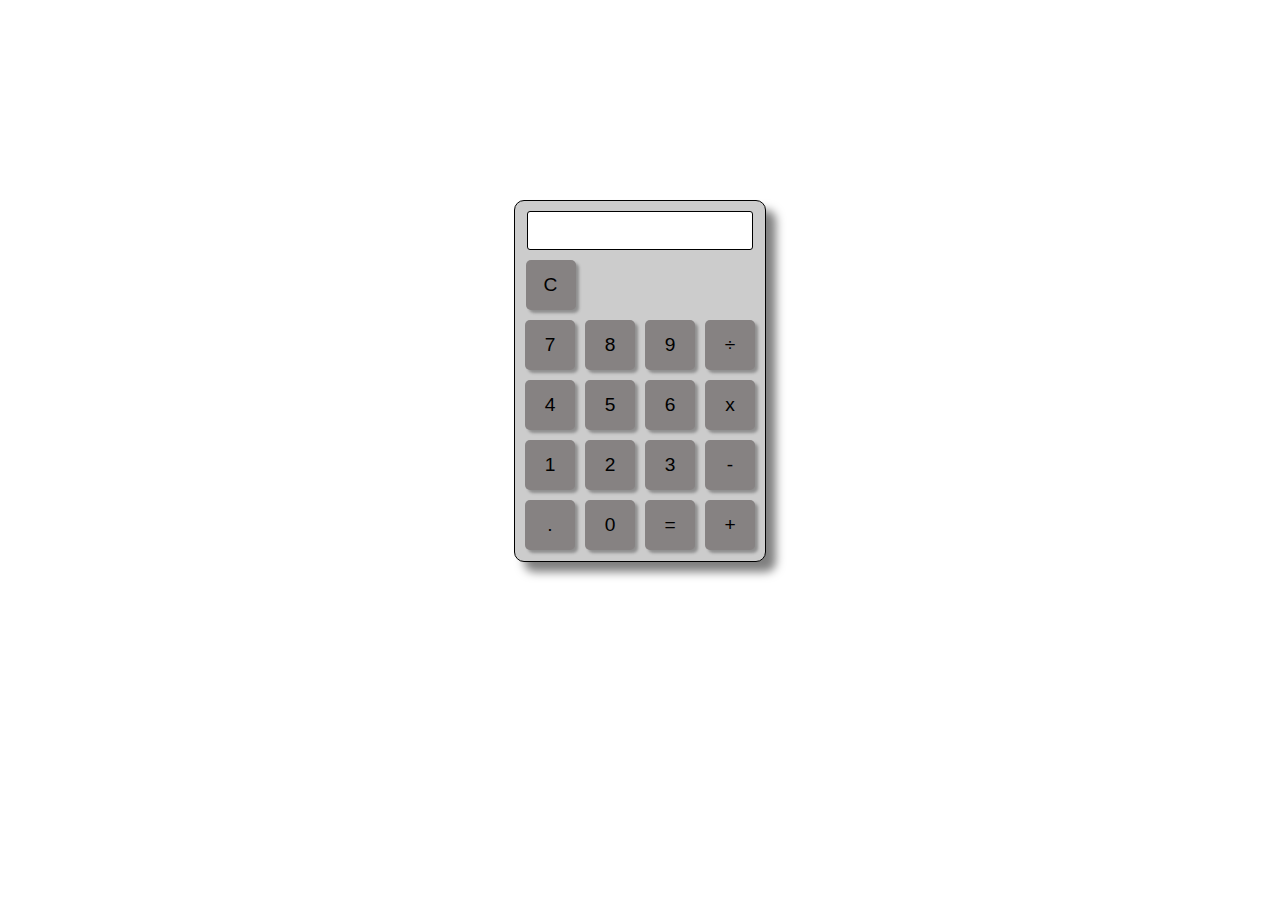
<file: calculadora/index.html>
<!DOCTYPE html>
<html lang="en">
<head>
    <meta charset="UTF-8">
    <meta name="viewport" content="width=device-width, initial-scale=1.0">
    <title>Calculadora</title>
    <link rel="stylesheet" href="style.css">
</head>
<body>
    <div id="calculadora">
        <input type="text" id="display" readonly>
        <br>
        <input type="button" value="C" id="but-c" onclick="limpar()">
        <br>
        <input type="button" value="7" class="but" onclick="add_display('7')">
        <input type="button" value="8" class="but" onclick="add_display('8')">
        <input type="button" value="9" class="but" onclick="add_display('9')">
        <input type="button" value="÷" class="but" onclick="add_display('/')">
        <br>
        <input type="button" value="4" class="but" onclick="add_display('4')">
        <input type="button" value="5" class="but" onclick="add_display('5')">
        <input type="button" value="6" class="but" onclick="add_display('6')">
        <input type="button" value="x" class="but" onclick="add_display('*')">
        <br>
        <input type="button" value="1" class="but" onclick="add_display('1')">
        <input type="button" value="2" class="but" onclick="add_display('2')">
        <input type="button" value="3" class="but" onclick="add_display('3')">
        <input type="button" value="-" class="but" onclick="add_display('-')">
        <br>
        <input type="button" value="." class="but" onclick="add_display('.')">
        <input type="button" value="0" class="but" onclick="add_display('0')">
        <input type="button" value="=" class="but" onclick="calcular()">
        <input type="button" value="+" class="but" onclick="add_display('+')">
    </div>
    
    <script src="script.js"></script>
</body>
</html>
</file>
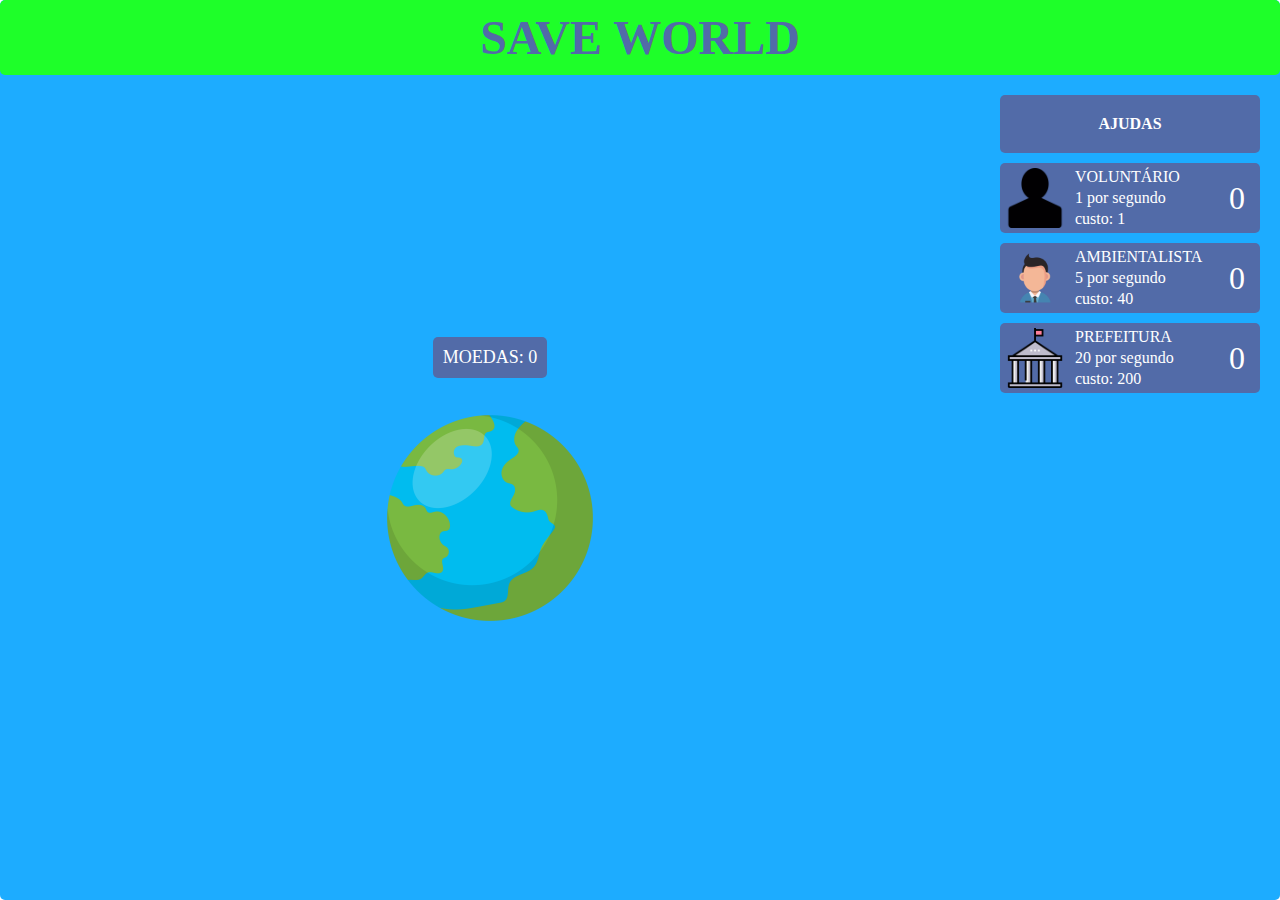
<file: SaveWorld/index.html>
<!DOCTYPE html>
<html lang="en">
<head>
    <meta charset="UTF-8">
    <meta http-equiv="X-UA-Compatible" content="IE=edge">
    <meta name="viewport" content="width=device-width, initial-scale=1.0">
    <link rel="stylesheet" href="style.css" />
    <script type="text/javascript" defer src="script.js"></script>
    <title>Save World</title>
</head>
<body>
    <div id="fullWindow">
        <div id="gamePage">
            <div id="gameHeader">
                <a src="index.html">
                    <div>
                    </div>
                </a>
                <div id="middleHeader">
                    <h1>
                        SAVE WORLD
                    </h1>
                </div>
                <div></div>
            </div>
            <div id="clickerScreen">
                <p id="score">MOEDAS: 0</p>
                <img src="img/cartoon-world-icon-png.webp" id='clicker' />
            </div>
            <div id="sidebar">
                <h1>AJUDAS</h1>
                <div class="sidebarEntry" id="producer1">
                    <img class="producerPicture" src="img/volutário.png" />
                    <div class="producerText">
                        <p>VOLUNTÁRIO</p>
                        <p>1 por segundo</p>
                        <p class="cost">custo: 1</p>
                    </div>
                    <div class="producerScore">
                        0
                    </div>
                </div>
                <div class="sidebarEntry" id="producer2">
                    <img class="producerPicture" src="img/Ambientalista.png" />
                    <div class="producerText">
                        <p>AMBIENTALISTA</p>
                        <p>5 por segundo</p>
                        <p class="cost">custo: 40</p>
                    </div>
                    <div class="producerScore">
                        0
                    </div>
                </div>
                <div class="sidebarEntry" id="producer3">
                    <img class="producerPicture" src="img/prefeitura.png" />
                    <div class="producerText">
                        <p>PREFEITURA</p>
                        <p>20 por segundo</p>
                        <p class="cost">custo: 200</p>
                    </div>
                    <div class="producerScore">
                        0
                    </div>
                </div>
                <div class="sidebarEntry producerHidden" id="producer4">
                    <img class="producerPicture" src="img/ong.webp" />
                    <div class="producerText">
                        <p>ONG</p>
                        <p>100 por segundo</p>
                        <p class="cost">custo: 1000</p>
                    </div>
                    <div class="producerScore">
                        0
                    </div>
                </div>
            </div>
        </div>
    </div>
</body>
</html>
</file>
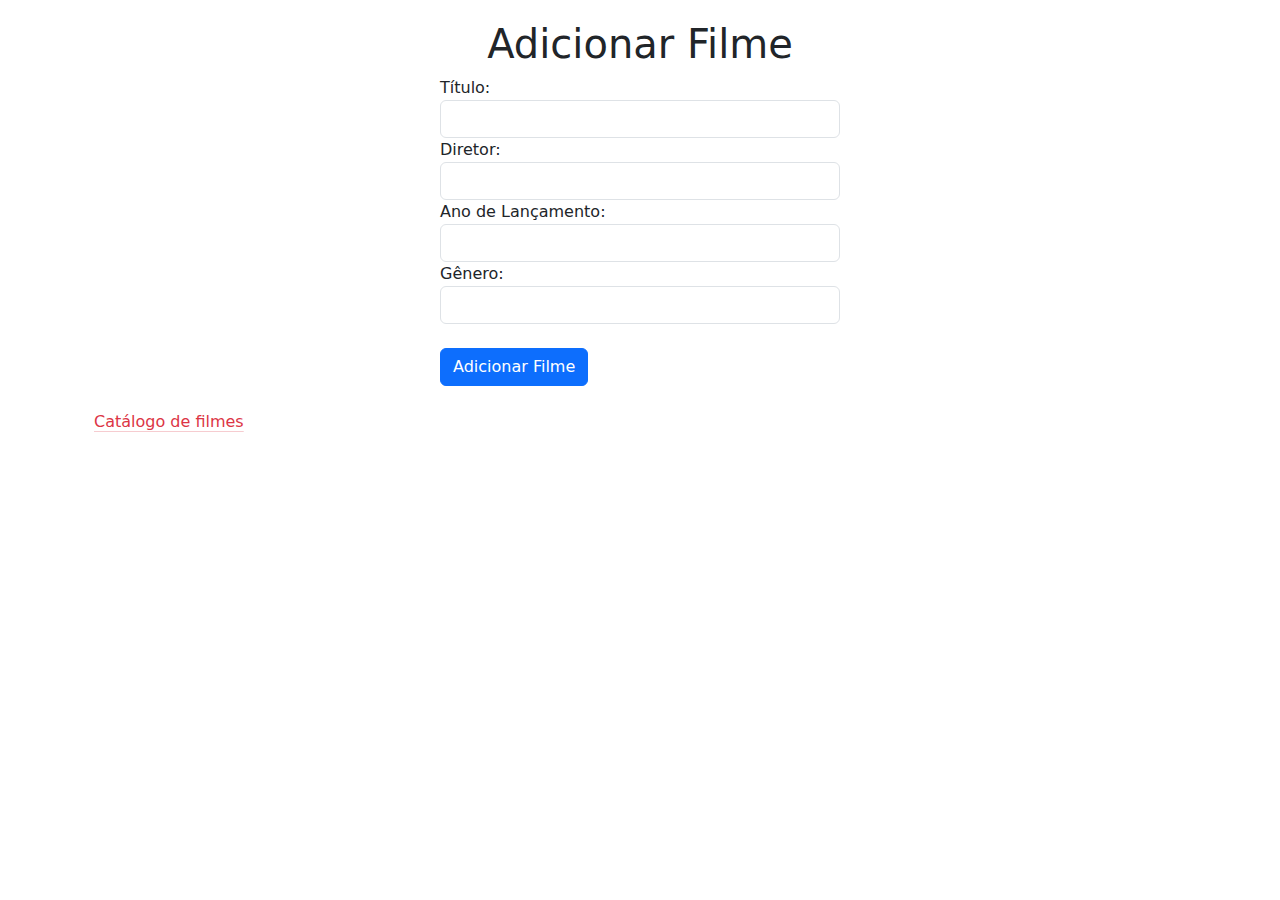
<file: teste_prova/pagina-A.html>
<!DOCTYPE html>
<html lang="pt-BR">
<head>
<meta charset="UTF-8">
<meta name="viewport" content="width=device-width, initial-scale=1.0">
<title>Adicionar Filme</title>
<link href="https://cdn.jsdelivr.net/npm/bootstrap@5.3.3/dist/css/bootstrap.min.css" rel="stylesheet" integrity="sha384-QWTKZyjpPEjISv5WaRU9OFeRpok6YctnYmDr5pNlyT2bRjXh0JMhjY6hW+ALEwIH" crossorigin="anonymous">
<link rel="stylesheet" href="style.css">
</head>
<body>
<div class="container">
    <h1 class="text-center">Adicionar Filme</h1>
    <form id="formularioFilme">
        <div class="form-group">
            <label for="titulo">Título:</label>
            <input type="text" class="form-control" id="titulo" required>
        </div>
        <div class="form-group">
            <label for="diretor">Diretor:</label>
            <input type="text" class="form-control" id="diretor" required>
        </div>
        <div class="form-group">
            <label for="ano">Ano de Lançamento:</label>
            <input type="number" class="form-control" id="ano" required>
        </div>
        <div class="form-group">
            <label for="genero">Gênero:</label>
            <input type="text" class="form-control" id="genero" required>
        </div>
        <br>
        <button type="button" class="btn btn-primary" onclick="adicionarFilme()">Adicionar Filme</button>
    </form>
    <div class="container mt-4">
        <p><a href="pagina-B.html" class="link-danger link-offset-2 link-underline-opacity-25 link-underline-opacity-100-hover">Catálogo de filmes</a></p>
    </div>
</div>
<script src="script.js"></script>
</body>
</html>
</file>
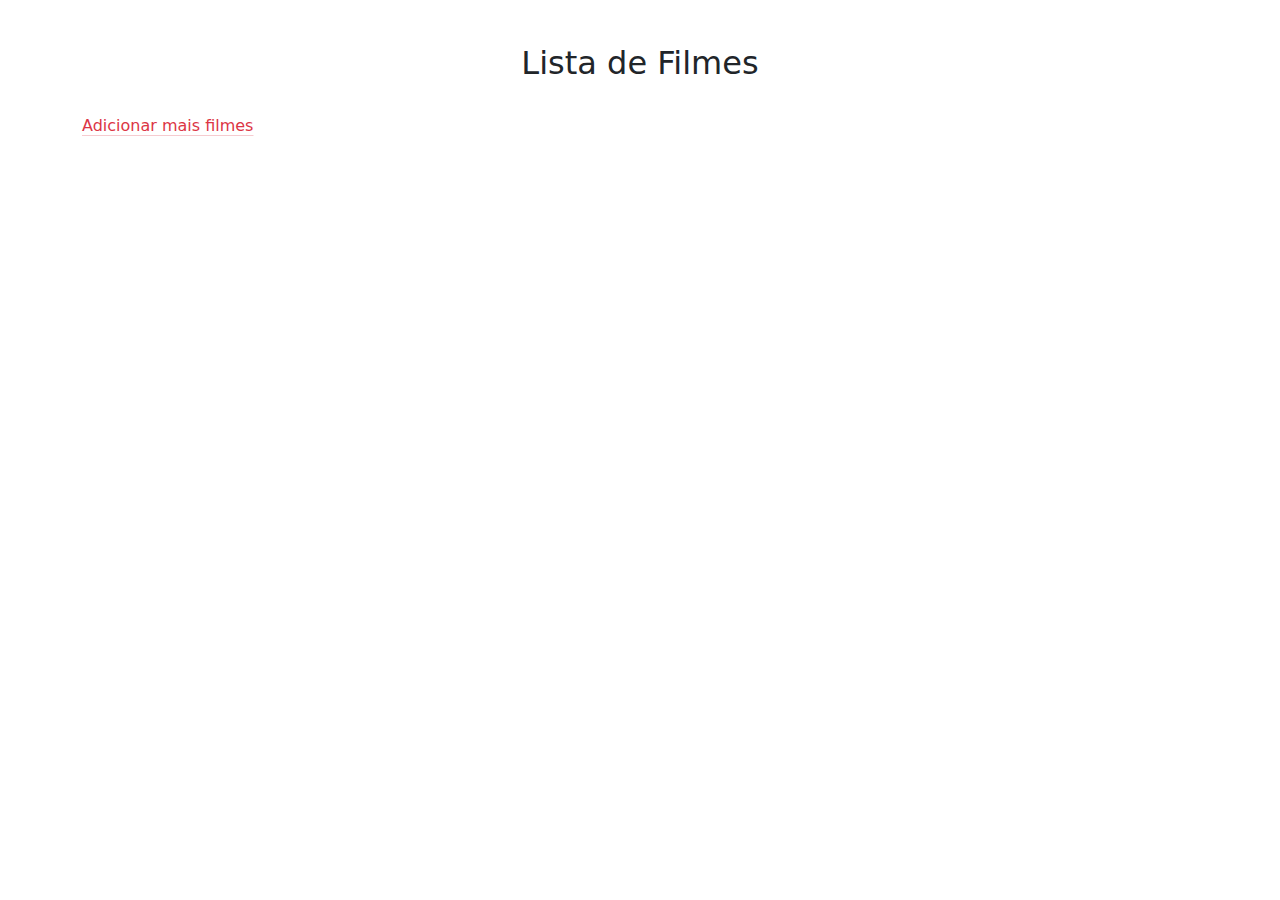
<file: teste_prova/pagina-B.html>
<!DOCTYPE html>
<html lang="en">
<head>
    <meta charset="UTF-8">
    <meta name="viewport" content="width=device-width, initial-scale=1.0">
    <title>Document</title>
    <link href="https://cdn.jsdelivr.net/npm/bootstrap@5.3.3/dist/css/bootstrap.min.css" rel="stylesheet" integrity="sha384-QWTKZyjpPEjISv5WaRU9OFeRpok6YctnYmDr5pNlyT2bRjXh0JMhjY6hW+ALEwIH" crossorigin="anonymous">
    <link rel="stylesheet" href="style.css">
</head>
<body>
    <div class="container mt-4">
        <h2 class="text-center">Lista de Filmes</h2>
        <ul id="listaFilmes" class="list-group"></ul>
    </div>
    <div class="container mt-4">
        <p><a href="pagina-A.html" class="link-danger link-offset-2 link-underline-opacity-25 link-underline-opacity-100-hover">Adicionar mais filmes</a></p>
    </div>
    <script src="script.js"></script>
</body>
</html>
</file>
<file: calculadora/style.css>
body{
    display: flex;
    justify-content: center;
    margin-top: 200px;
}

#calculadora{
    text-align: center;
    border: solid 1px;
    width: 250px;
    height: 360px;
    border-radius: 10px;
    background-color: #ccc;
    box-shadow: 10px 10px 10px rgba(0, 0, 0, 0.5);
}

#display{
    height: 35px;
    width: 220px;
    margin-top: 10px;
    border: solid 1px;
    cursor: default;
    font-size: larger;
    border-radius: 3px;
}

#but-c{
    margin-right: 179px;
}

.but{
    margin-left: 3px;
    margin-right: 3px;
}

.but, #but-c{
    height: 50px;
    width: 50px;
    margin-top: 10px;
    font-size: larger;
    cursor: pointer;
    border: none;
    border-radius: 5px;
    background-color: #868282;
    box-shadow: 3px 3px 3px rgba(0, 0, 0, 0.3);
}

.but:hover, #but-c:hover{
    box-shadow: none;
    border-radius: 3px;
    background-color: #413f3f;
    color: white;
}
</file>
<file: SaveWorld/style.css>
/* You will write the CSS rules for your Cookie Clicker game here! */
* {
    margin: 0px;
    /* border: solid 1px black; */
    border-radius: 5px;
  }
  
  * button {
    color: inherit;
    border: none;
    padding: 0px;
    font-family: inherit;
    background-color: inherit;
    position: absolute;
    top: 1%;
    right: 1%;
  }

  #moeda{
    height: 10px;
    width: 10px;
    position: relative;
  }
  
  
  #fullWindow {
    background-color: #1dacff;
    max-height: 100vh;
    height: 100vh;
    min-height: 100vh;
    width: 100vw;
    display: flex;
    flex-direction: row;
    flex-wrap: nowrap;
    padding: 0px;
    position: relative;
    overflow-y: auto;
    touch-action: manipulation;
  }
  
  #gamePage {
    flex-grow: 1;
    height: 100vh;
    min-height: 100vh;
    width: 100vw;
    display: grid;
    grid-template-columns: auto 300px;
    grid-template-rows: auto 1fr auto;
  }
  
  #gameHeader {
    display: flex;
    flex-direction: row;
    flex-wrap: nowrap;
    justify-content: space-between;
    align-items: center;
    padding: 10px;
    background-color: #1eff29;
    grid-row: 1;
    grid-column: 1 / 3;
  }
  
  #leftHeader {
    margin: 0px;
    padding: 0px;
    display: flex;
    justify-content: center;
    align-items: center;
  }
  
  #leftHeader img {
    width: 50px;
    cursor: pointer;
  }
  
  #leftHeader img:hover {
    animation-name: shake;
    animation-duration: 0.5s;
    animation-timing-function: linear;
  }
  
  #middleHeader {
    color:#526BA8;
    font-size: x-large;
  }

  #clickerScreen {
    display: flex;
    flex-direction: column;
    justify-content: center;
    align-items: center;
    gap: 20px;
    grid-row: 2;
    grid-column: 1;
  }
  
  #score {
    background-color: #526BA8;
    color: white;
    padding: 10px;
    font-size: large;
  }
  
  #clicker {
    height: 15rem;
    cursor: pointer;
    animation-duration: 0.5s;
    animation-timing-function: linear;
  }
  
  #clicker:hover {
    animation-name: shake;
    animation-duration: 0.5s;
    animation-timing-function: linear;
  }
  
  
  
  #gameFooter {
    display: flex;
    flex-direction: row;
    justify-content: space-around;
    align-items:flex-start;
    background-color: #F4B3A4;
    border-radius: 5px;
    padding: 10px;
    grid-row: 3;
    grid-column: 1 / 3;
  }
  
  #footerIconParent {
    display: flex;
    gap: 30px;
  }
  
  #footerIconParent a {
    display: flex;
    align-content: center;
    position: relative;
    text-decoration: none;
    color: inherit;
  }
  
  #footerIconParent a:hover {
    animation-name: shake;
    animation-duration: 0.5s;
    animation-timing-function: linear;
  }
  
  
  .footerIcon {
    width: 40px;
  }
  
  
  #sidebar {
    overflow-y: auto;
    position: relative;
    grid-row: 2;
    grid-column: 2;
    padding: 20px;
    display: flex;
    flex-direction: column;
    flex-wrap: nowrap;
    gap: 10px;
    justify-content: flex-start;
  }
  
  
  #sidebar h1 {
    background-color: #526BA8;
    color: white;
    padding: 20px 0px;
    font-size: medium;
    text-align: center;
  }
  
  .sidebarEntry {
    background-color: #526BA8;
    color: white;
    flex-basis: 50px;
    display: flex;
    flex-direction: row;
    flex-wrap: nowrap;
    gap: 10px;
    padding: 5px;
    justify-content: flex-start;
    cursor: default;
  }
  
  
  .producerHidden {
    display: none;
  }
  
  .producerCanBuy {
    cursor: pointer;
    padding: 0px;
    border: solid 5px #90ADF5;
    animation-name: shake;
    animation-duration: 0.5s;
    animation-timing-function: linear;
  }
  
  @keyframes shake {
    0% {
      transform: rotate(2deg);
    }
    30% {
      transform: rotate(-2deg);
    }
    68% {
      transform: rotate(2deg);
    }
    100% {
      transform: rotate(0deg);
    }
  }
  
  
  .producerPicture {
    width: 60px;
  }
  
  .producerText {
    flex-grow: 1;
    display: flex;
    flex-direction: column;
    gap: 3px;
    flex-wrap: nowrap;
    align-items: flex-start;
    justify-content:space-around;
  }
  
  .producerScore {
    display: flex;
    flex-direction: column;
    justify-content: center;
    font-size: xx-large;
    padding: 0px 10px;
  }
  
  #aboutPage {
    position: absolute;
    height: 40%;
    width: 40%;
    top: 30%;
    left: 30%;
    z-index: 2;
    background-color: #526BA8;
    color: white;
    display: none;
    flex-direction: column;
    justify-content: space-between;
    align-items: center;
    padding: 20px;
    border: solid 3px #F4B3A4;
    box-shadow: 1px 2px 5px 1px black ;
  }
  
  #aboutText {
    display: flex;
    flex-direction: column;
    justify-content:flex-start;
    align-items: stretch;
    gap: 10px;
  }
  
  #aboutText h1 {
    text-align: center;
  }
  
  #aboutAtt {
    font-size: small;
  }
  
  
  #closeAbout {
    cursor: pointer;
  }
  
  #closeAbout img {
    display: block;
    width: 20px;
    padding: 0px;
  }
  
  @media (max-width: 600px) {
  
    #gamePage {
      height: 300px;
      grid-template-columns: 1fr;
      grid-template-rows: auto 1fr 300px;
    }
    
    #sidebar {
      grid-row: 3;
      grid-column: 1;
      background-color: #F4B3A4;
    }
  
    #clicker {
      height: 7rem;
    }
  
  
    #middleHeader {
      font-size: medium;
    }
  
    @keyframes example {
      from {translate: 0px 50vh}
      to {translate: 0px}
    }
  }
</file>
<file: teste_prova/style.css>
body {
    padding: 20px;
}
form {
    max-width: 400px;
    margin: 0 auto;
}
</file>
